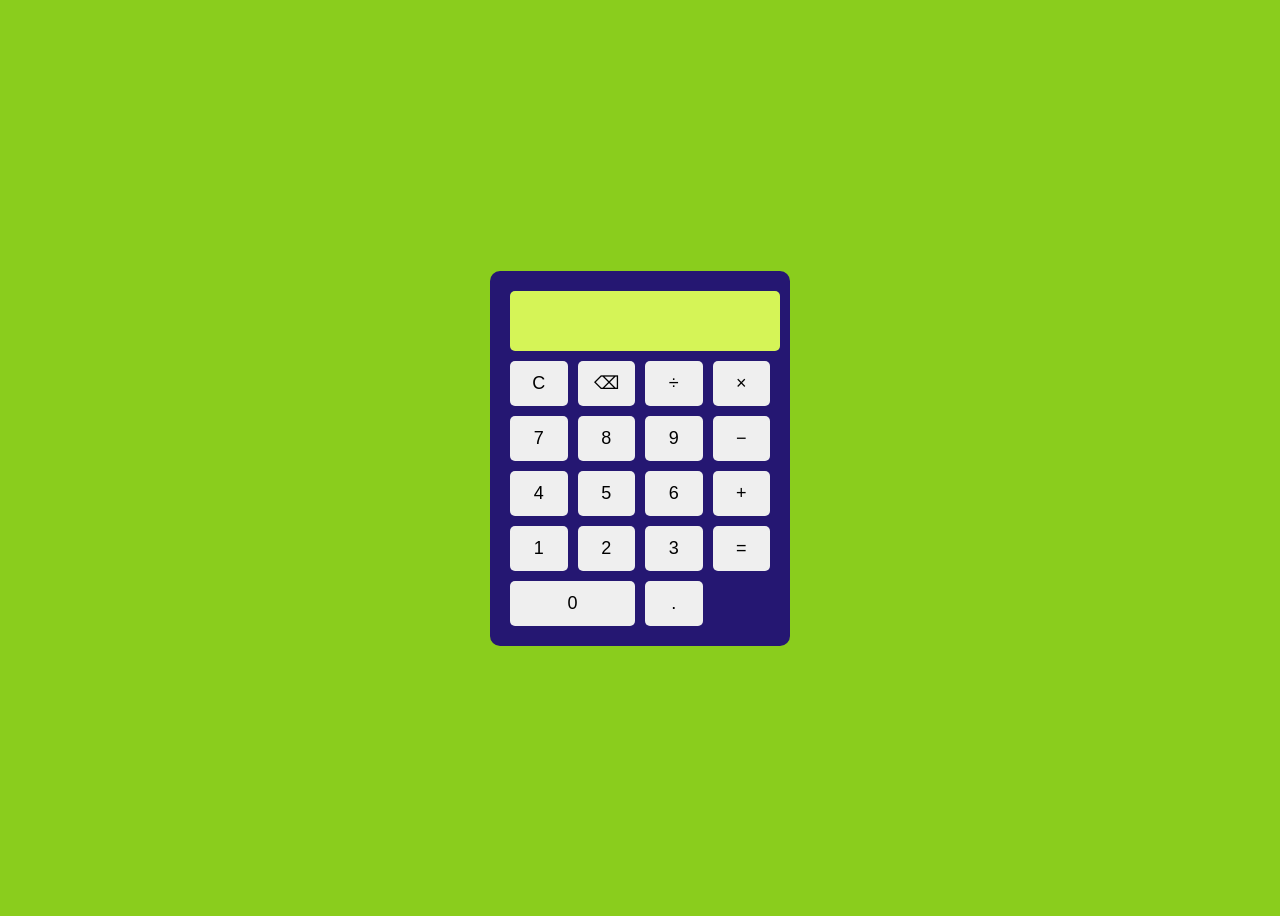
<file: project 2/index.html>
<!DOCTYPE html>
<html lang="en">
<head>
    <meta charset="UTF-8">
    <title>Calculator</title>
    <link rel="stylesheet" href="style.css">
</head>
<body>

<div class="calculator">
    <input type="text" id="display" disabled>

    <div class="buttons">
        <button onclick="clearDisplay()">C</button>
        <button onclick="deleteLast()">⌫</button>
        <button onclick="appendValue('/')">÷</button>
        <button onclick="appendValue('*')">×</button>

        <button onclick="appendValue('7')">7</button>
        <button onclick="appendValue('8')">8</button>
        <button onclick="appendValue('9')">9</button>
        <button onclick="appendValue('-')">−</button>

        <button onclick="appendValue('4')">4</button>
        <button onclick="appendValue('5')">5</button>
        <button onclick="appendValue('6')">6</button>
        <button onclick="appendValue('+')">+</button>

        <button onclick="appendValue('1')">1</button>
        <button onclick="appendValue('2')">2</button>
        <button onclick="appendValue('3')">3</button>
        <button class="equal" onclick="calculate()">=</button>

        <button class="zero" onclick="appendValue('0')">0</button>
        <button onclick="appendValue('.')">.</button>
    </div>
</div>

<script src="script.js"></script>
</body>
</html>
</file>
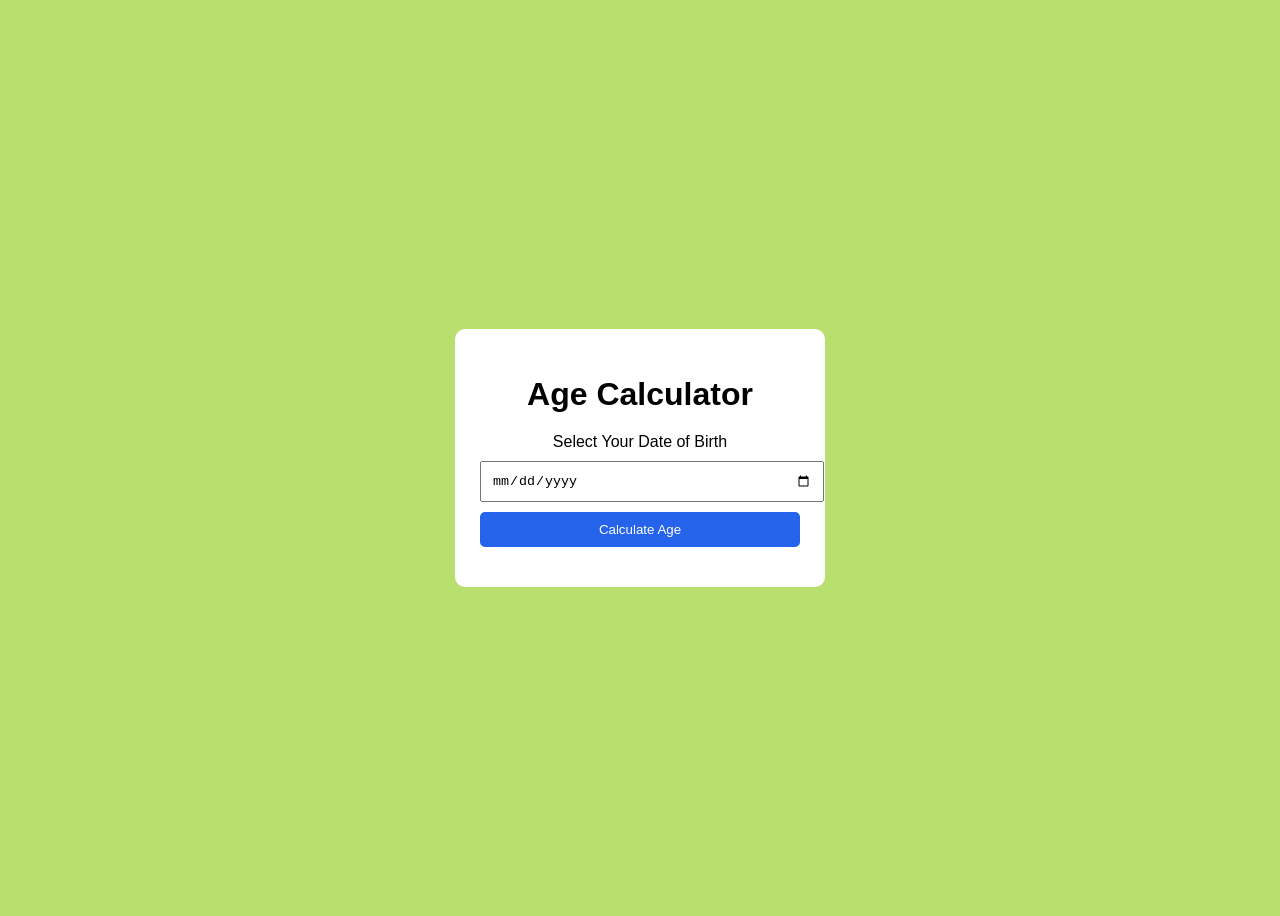
<file: project1/index.html>
<!DOCTYPE html>
<html lang="en">
<head>
    <meta charset="UTF-8">
    <title>Age Calculator</title>
    <link rel="stylesheet" href="style.css">
</head>
<body>

<div class="container">
    <h1>Age Calculator</h1>

    <label>Select Your Date of Birth</label>
    <input type="date" id="dob">

    <button onclick="calculateAge()">Calculate Age</button>

    <div class="result" id="result"></div>
</div>

<script src="script.js"></script>
</body>
</html>
</file>
<file: project 2/style.css>
body {
    display: flex;
    justify-content: center;
    align-items: center;
    height: 100vh;
    background: hsl(83, 75%, 46%);
    font-family: Arial, sans-serif;
}

.calculator {
    background: hsl(249, 66%, 27%);
    padding: 20px;
    border-radius: 10px;
    width: 260px;
}

#display {
    width: 100%;
    height: 50px;
    margin-bottom: 10px;
    font-size: 24px;
    text-align: right;
    padding: 5px;
    border: none;
    border-radius: 5px;
    background-color: hsl(72, 88%, 65%);
}

.buttons {
    display: grid;
    grid-template-columns: repeat(4, 1fr);
    gap: 10px;
}

button {
    height: 45px;
    font-size: 18px;
    border: none;
    border-radius: 5px;
    cursor: pointer;
}

button:hover {
    background: #aaa;
}

.zero {
    grid-column: span 2;
}
</file>
<file: project1/style.css>
body {
    display: flex;
    justify-content: center;
    align-items: center;
    height: 100vh;
    background: #b9e06f;
    font-family: Arial, sans-serif;
}

.container {
    background: white;
    padding: 25px;
    border-radius: 10px;
    width: 320px;
    text-align: center;
}

h1 {
    margin-bottom: 20px;
}

input {
    width: 100%;
    padding: 10px;
    margin: 10px 0;
}

button {
    width: 100%;
    padding: 10px;
    background: #2563eb;
    color: white;
    border: none;
    border-radius: 5px;
    cursor: pointer;
}

button:hover {
    background: #1d4ed8;
}

.result {
    margin-top: 15px;
    font-size: 18px;
    font-weight: bold;
}
</file>
